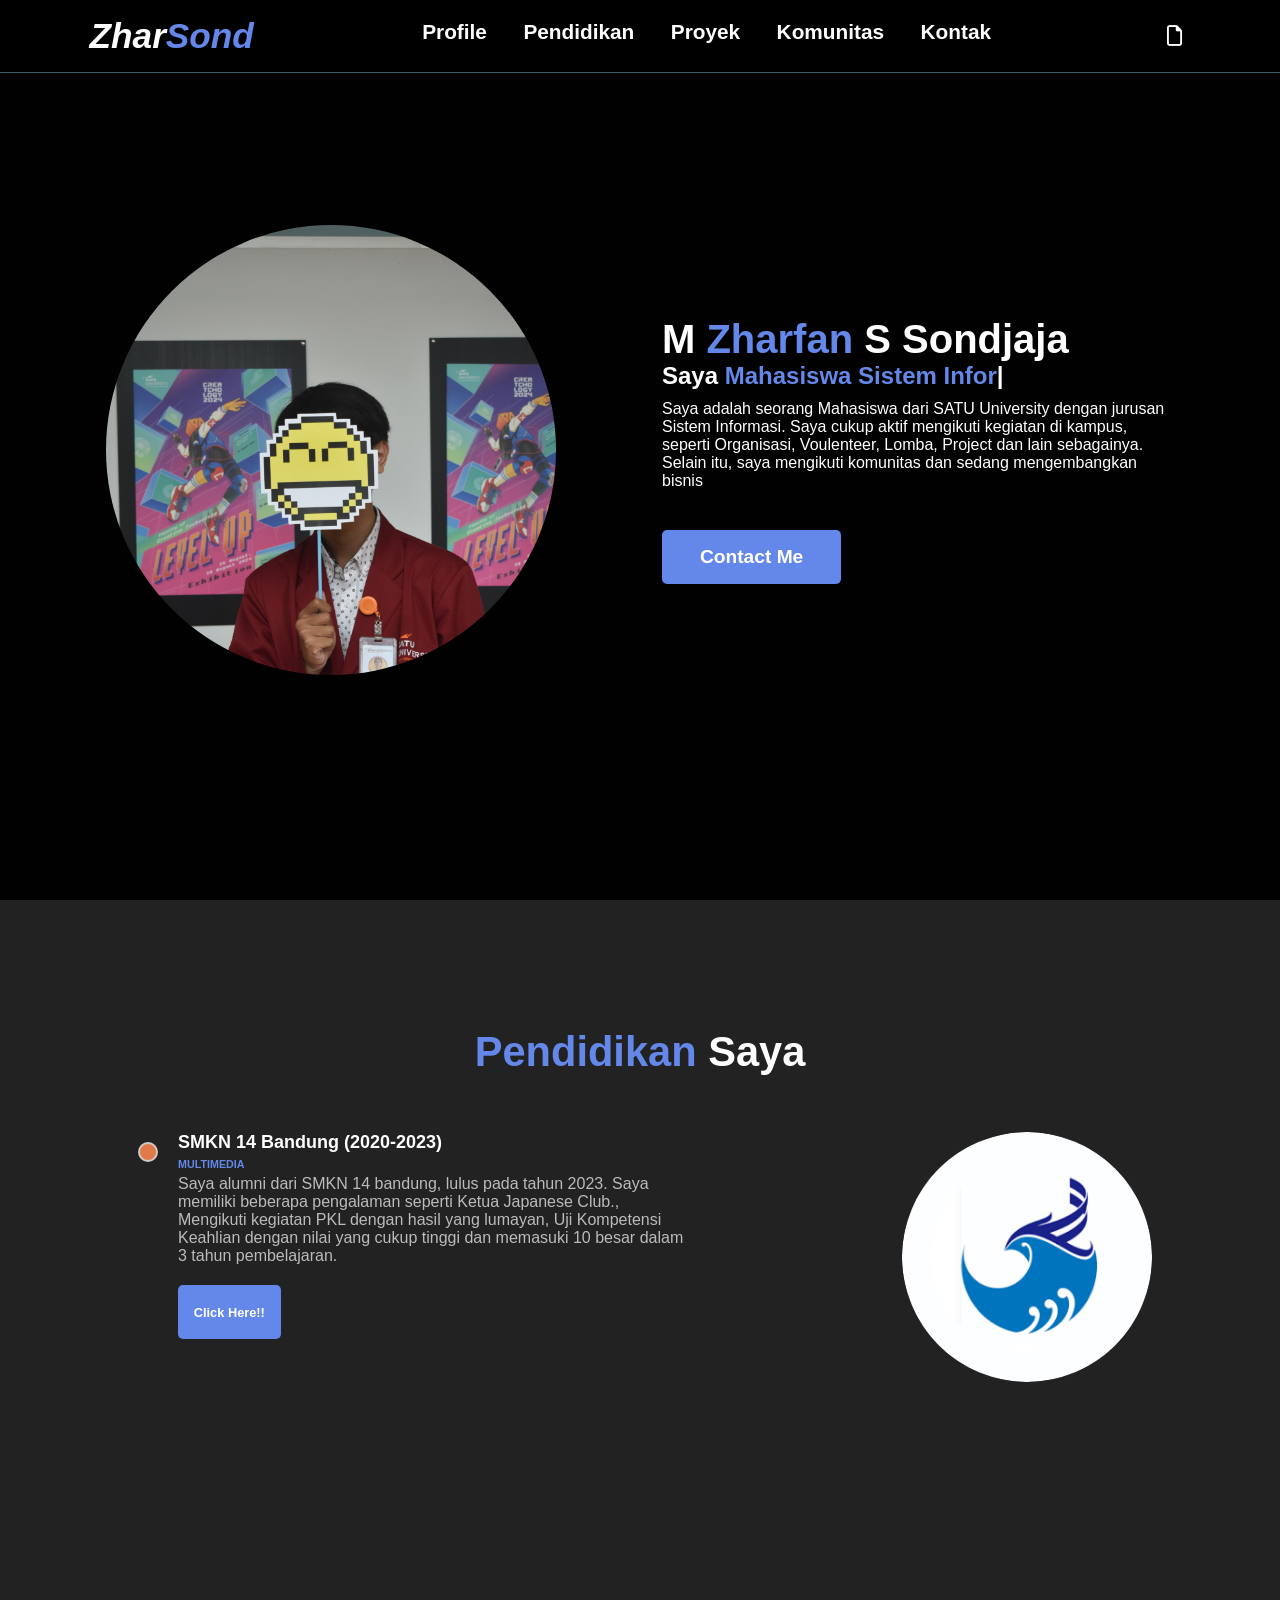
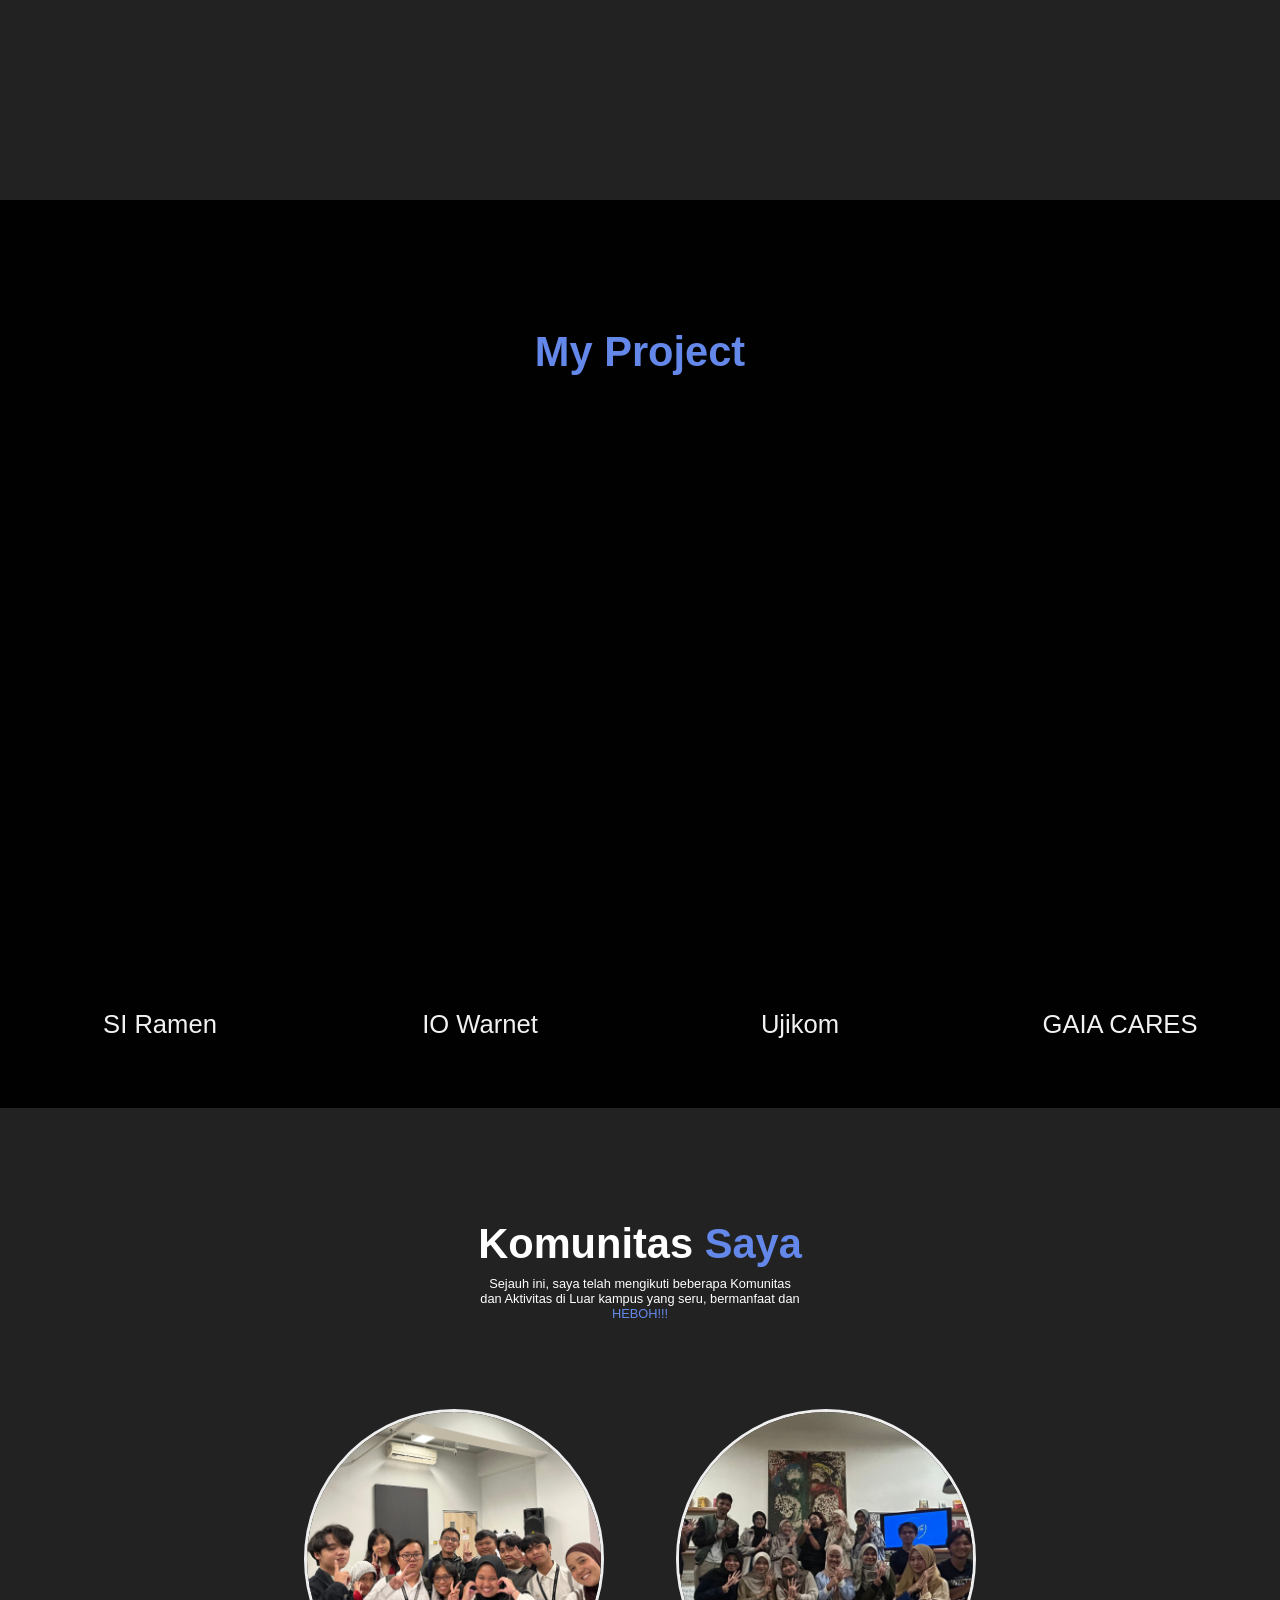
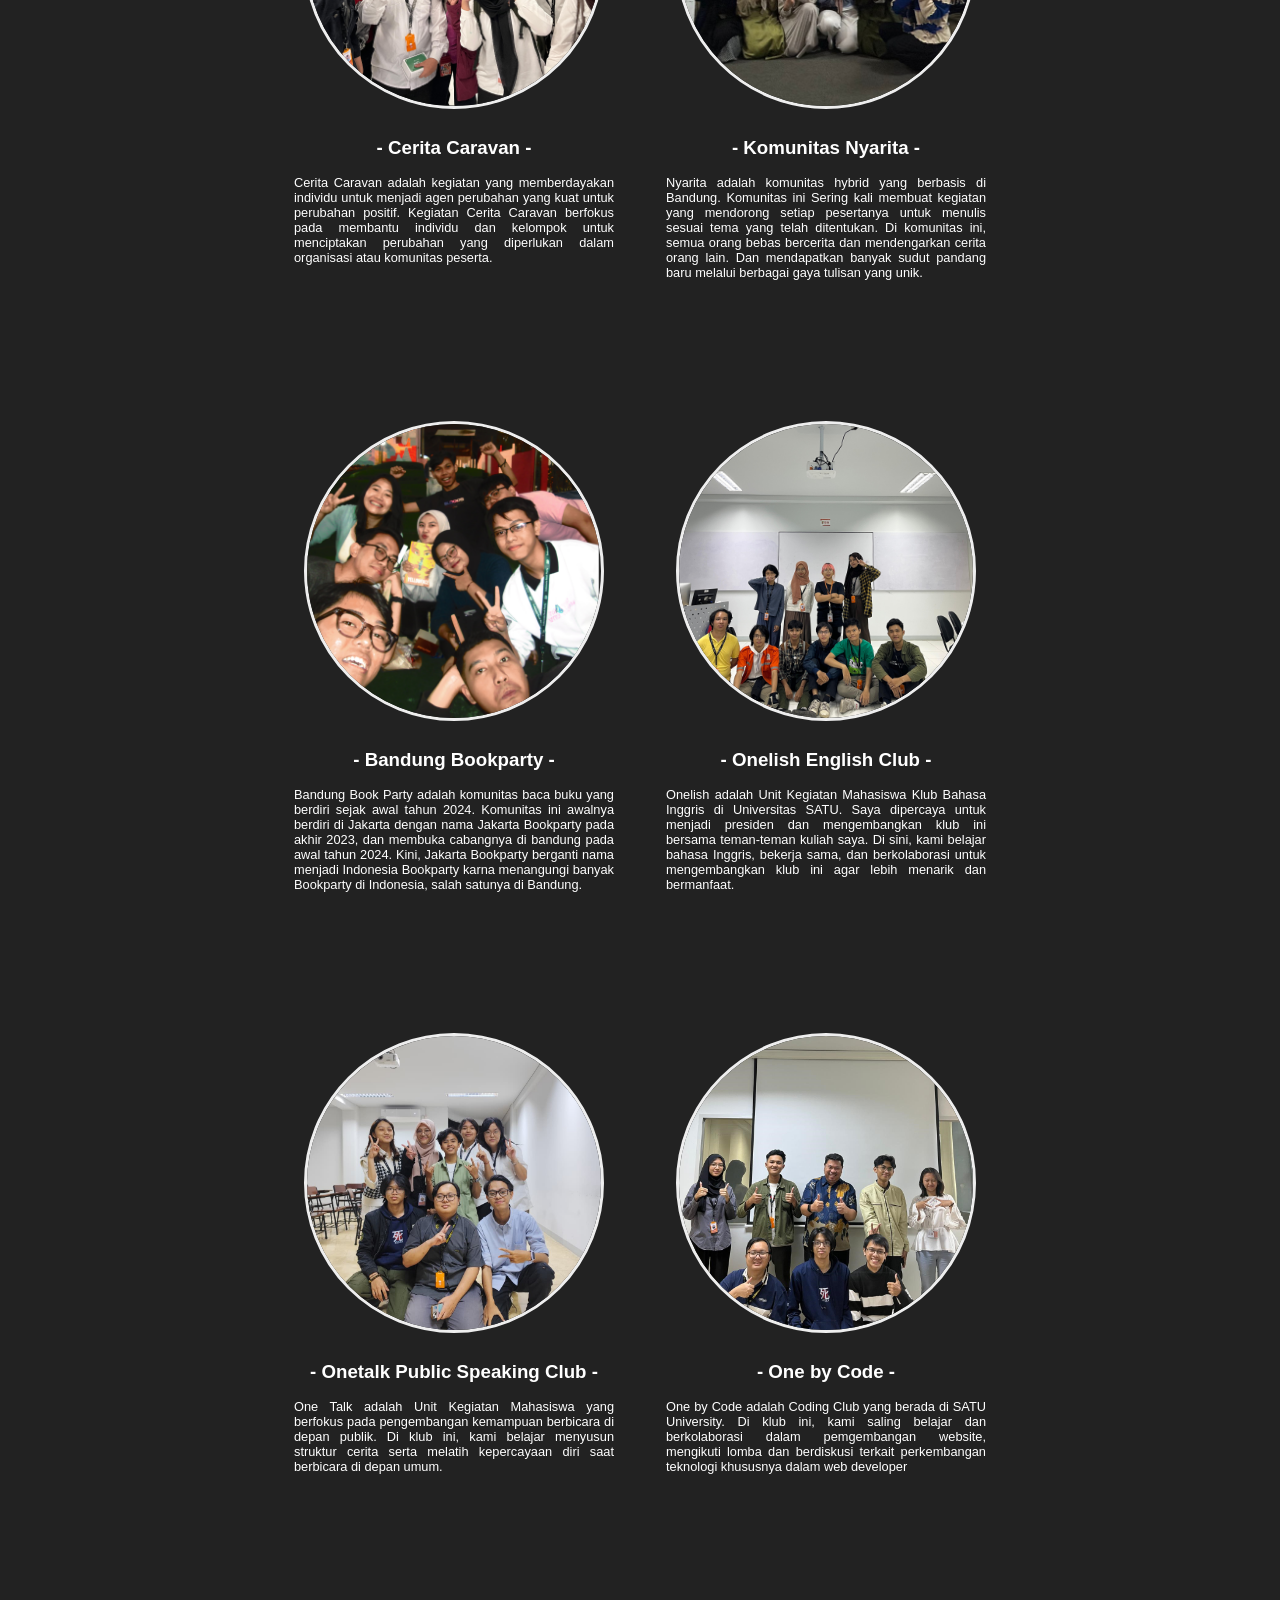
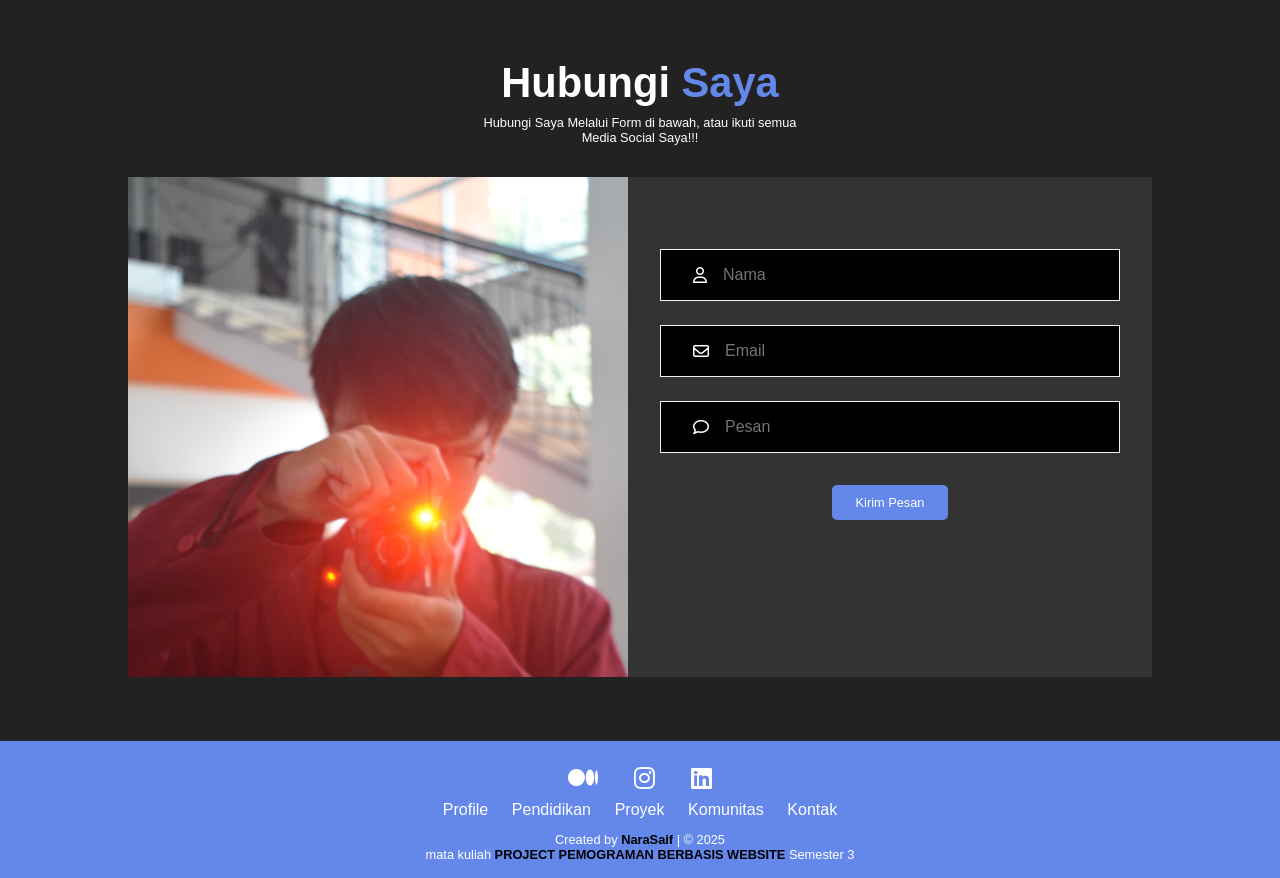
<file: index.html>
<!DOCTYPE html>

<html lang="en">
  <head>
    <meta charset="UTF-8" />
    <meta name="viewport" content="width=device-width, initial-scale=1.0" />
    <title>ZharSond Port</title>

    <!--Fonts Inter-->
    <link rel="preconnect" href="https://fonts.googleapis.com" />
    <link rel="preconnect" href="https://fonts.gstatic.com" crossorigin />
    <link
      href="https://fonts.googleapis.com/css2?family=Inter:ital,opsz,wght@0,14..32,100..900;1,14..32,100..900&display=swap"
      rel="stylesheet"
    />
    <!--Font awesome-->
    <link
      rel="stylesheet"
      href="https://cdnjs.cloudflare.com/ajax/libs/font-awesome/6.5.1/css/all.min.css"
    />
    <!-- My Style-->
    <link rel="stylesheet" href="css/style.css" />
  </head>
  <body>
    <!--Navbar Start-->
    <nav class="navbar">
      <a href="#" class="navbar-logo">Zhar<span>Sond</span></a>

      <div class="navbar-nav">
        <a href="#home">Profile</a>
        <a href="#pendidikan">Pendidikan</a>
        <a href="#project">Proyek</a>
        <a href="#komunitas">Komunitas</a>
        <a href="#contact">Kontak</a>
      </div>

      <div class="navbar-extra">
        <a href="https://binusianorg-my.sharepoint.com/personal/muhammad_sondjaja_satu_ac_id/_layouts/15/guestaccess.aspx?share=Eeajf6t7r9dDsisjQR5PjV8BUOcz444Ue3Nc7X7VyFiqxA&e=hgchjf" 
        id="book-open" target=”_blank”><i class="fa-regular fa-file fa-lg"></i></a>
        <a href="#" id="menu"><i class="fa-solid fa-bars fa-lg"></i></a>
      </div>
    </nav>
    <!--Navbar End-->

    <!-- Hero Selection Start-->
    <section id="home" class="home">
      <div class="main-container">
        <div class="image" data-aos="zoom-out" data-aos-duration="3000">
          <img src="Asset/MySelf/sendiri (4).jpeg" alt="" />
        </div>
        <div class="content">
          <h2
            data-aos="fade-left"
            data-aos-duration="1500"
            data-aos-delay="700"
          >
            M <span>Zharfan </span>S Sondjaja
          </h2>
          <div
            class="typewriter"
            data-aos="fade-right"
            data-aos-duration="1500"
            data-aos-delay="900"
          >
            Saya <span class="typewriter-text"></span><label for="">|</label>
          </div>
          <p
            data-aos="flip-down"
            data-aos-duration="1500"
            data-aos-delay="1100"
          >
            Saya adalah seorang Mahasiswa dari SATU University dengan jurusan
            Sistem Informasi. Saya cukup aktif mengikuti kegiatan di kampus,
            seperti Organisasi, Voulenteer, Lomba, Project dan lain sebagainya.
            Selain itu, saya mengikuti komunitas dan sedang mengembangkan bisnis
          </p>
          <div
            class="btn"
            data-aos="zoom-in"
            data-aos-duration="1500"
            data-aos-delay="1800"
          >
            <a href="#contact"><button>Contact Me</button></a>
          </div>
        </div>
      </div>
    </section>
    <!-- Hero Selection End-->

    <!-- Education Section Start-->

    <section id="pendidikan" class="pendidikan">
      <h2><span>Pendidikan </span>Saya</h2>
      <div class="edu">
        <div class="timeline">
          <div class="timeline-item active" data-image="Asset/Icon/Icon14.png">
            <div class="circle active"></div>
            <div class="sekolah">
              <h3>SMKN 14 Bandung (2020-2023)</h3>
              <h6>MULTIMEDIA</h6>
              <p>
                Saya alumni dari SMKN 14 bandung, lulus pada tahun 2023. Saya
                memiliki beberapa pengalaman seperti Ketua Japanese Club.,
                Mengikuti kegiatan PKL dengan hasil yang lumayan, Uji Kompetensi
                Keahlian dengan nilai yang cukup tinggi dan memasuki 10 besar
                dalam 3 tahun pembelajaran.
              </p>
              <a href="https://smkn14bandung.sch.id" target=”_blank”><button>Click Here!!</button></a>
            </div>
          </div>
          <div class="timeline-item" data-image="Asset/Icon/IconSATU.png"></a>
            <div class="circle active"></div>
            <div class="sekolah">
              <h3>SATU Univeristy (2023-2027)</h3>
              <h6>SISTEM INFORMASI</h6>
              <p>
                Saat ini saya sedang menempuh pendidikan di SATU University.
                Sebuah perguruan tinggi yang baru didirikan pada tahun 2023.
                Saya menjadi angkatan pertama dan memilih jurusan Sistem
                Informasi. Dalam 1 setengah tahun saya menempuh pendidikan
                disini, banyak sekali project yang telah saya kerjakan seperti
                SI Ramen, IO Warnet dan lain sebagainya.
              </p>
              <a href="https://satu.ac.id" target=”_blank”><button>Click Here!!</button></a>
            </div>
          </div>
        </div>
        <div class="image-display">
          <img
            src="Asset/Icon/Icon14.png"
            alt="Gambar Sekolah"
            id="education-image"
          />
        </div>
      </div>
    </section>
    <!-- Education Section End-->

    <!--Project Selection Start-->
    <selection id="project" class="project">
      <div class="flex-container">
        <div class="flex-slide home">
          <div class="flex-title flex-title-home">SI Ramen</div>
          <div class="flex-about flex-about-home">
            <img src="Asset/Icon/Logo SIRamen.png" alt="SIRamen" />
            <p>
              SI Ramen merupakan Project semester 2 yang melibatkan 4 anggota
              Team. Dalam project ini terbagi menjadi 4 divisi, FrontStaff,
              Kitchen, Kasir dan saya memegang bagian Website & Mobile App.
            </p>
            <p>
              Dalam Website dan Mobile App ini, pengguna dapat melakukan
              reservasi ruangan atau kursi yang ada di restoran SI Ramen. Tanpa
              harus mengantri panjang, menunggu meja kosong.
            </p>
            <a href="https://www.figma.com/proto/Ums7ta8MkkMascBDSTN6zz/Website-SI-Ramen?node-id=1-674&p=f&t=MEP1tQ5YEC4aGCnh-0&scaling=scale-down&content-scaling=fixed&page-id=0%3A1&starting-point-node-id=1%3A13"
            target=”_blank”><button>Try Me!</button></a>
          </div>
        </div>
        <div class="flex-slide warnet">
          <div class="flex-title">IO Warnet</div>
          <div class="flex-about">
            <img src="Asset/Icon/Logo IOWarnet.png" alt="IO Warnet" />
            <p>
              IO warnet merupakan Project semester 2 yang melibatkan 3 orang
              dengan jurusan yang berbeda. Dalam project kolaborasi ini, kami
              membangun MobileApp Reservasi untuk UMKM Warnet. Disini, pengguna
              dapat melakukan reservasi Kursi warnet melalui Mobile App
            </p>
            <a href="https://www.figma.com/proto/F0fvhnodiafh8HNFH0rN8K/IO-NET?node-id=529-4&t=YmyINNiV6UY4f5if-0&scaling=scale-down&content-scaling=fixed&page-id=0%3A286"
            target=”_blank”><button>Try Me!</button></a>
          </div>
        </div>
        <div class="flex-slide ukk">
          <div class="flex-title">Ujikom</div>
          <div class="flex-about">
            <img src="Asset/Icon/Logo UKK.png" alt="UKK" />
            <p>
              Uji Kompetensi Keahlian merupakan salah satu syarat kelulusan
              untuk seluruh Siswa/i SMKN 14 Bandung. Saya melakukan branding
              untuk product makanan Aoka, mulai dari Photoshot, Membuat Flyer
              sampai iklan Product.
            </p>
            <p>
              Kemudian saya membuat laporan presentasi berupa PPT yang di
              presentasikan kepada guru penguji dari industri yaitu PT. Chlorine
              Indonesia. Saya mendapatkan Nilai yang Sangat Baik dalam Project
              ini.
            </p>
          </div>
        </div>
        <div class="flex-slide gaiacares">
          <div class="flex-title">GAIA CARES</div>
          <div class="flex-about">
            <img src="Asset/Icon/Logo GaiaCares.png" alt="GAIA CARES" />
            <p>
              Saya dan Humble Bubble Team berhasil merain Juara 1 dalam StartUp
              Competition yang di adakan oleh Digcofest (Digital Competition
              Festifal) Go Internasional. Dalam Start-Up Competition ini kami
              mendevelop sebuah aplikasi Bernama GAIA CARES
            </p>
            <p>
              Pada semester 3, saya mengikuti Lomba StartUp bersama Humble
              Bubble Team. Team kami berisikan 3 orang yakni saya, Vidi dan
              Frans. Kami berkolaborasi antar pulau untuk mengikuti lomba
              Internasional ini. Kami berhasil lolos dalam 3 tahap, Preliminary,
              Paper, Prototype dan kami akhirnya Lolos untuk mengikuti babak
              PitchDeck.
            </p>
            <a href="https://www.figma.com/proto/uRvo0bcXPb4e3Z9gohF35H/Prototype-GAIA-CARES?node-id=526-5163&node-type=canvas&t=786ijlbHHtffBGoV-1&scaling=scale-down&content-scaling=fixed&page-id=475%3A200&starting-point-node-id=526%3A5163" target=”_blank”><button>Try Me!</button></a>
          </div>
        </div>
      </div>
      <h2>My <span>Project</span></h2>
    </selection>
    <!--Project Section End-->

    <!--Menu Section Start-->
    <section id="komunitas" class="komunitas">
      <h2>Komunitas<span> Saya</span></h2>
      <p>
        Sejauh ini, saya telah mengikuti beberapa Komunitas dan Aktivitas di
        Luar kampus yang seru, bermanfaat dan <span>HEBOH!!!</span>
      </p>

      <div class="row">
        <div class="komun">
          <img
            src="Asset/Komunitas/Cerita Caravan (1).png"
            alt="Cerita"
            class="gambar-komun"
          />
          <h3 class="judul-komun">- Cerita Caravan -</h3>
          <p class="desk-komun">
            Cerita Caravan adalah kegiatan yang memberdayakan individu untuk menjadi agen perubahan yang kuat untuk perubahan positif. Kegiatan Cerita Caravan berfokus pada membantu individu dan kelompok untuk menciptakan perubahan yang diperlukan dalam organisasi atau komunitas peserta. 
          </p>
        </div>
        <div class="komun">
          <img
            src="Asset/Komunitas/Nyarita (3).png"
            alt="Nyarita"
            class="gambar-komun"
          />
          <h3 class="judul-komun">- Komunitas Nyarita -</h3>
          <p class="desk-komun">
            Nyarita adalah komunitas hybrid yang berbasis di Bandung. Komunitas ini
            Sering kali membuat kegiatan yang mendorong setiap pesertanya untuk menulis
            sesuai tema yang telah ditentukan. Di komunitas ini, semua orang bebas bercerita dan mendengarkan 
            cerita orang lain. Dan mendapatkan banyak sudut pandang baru melalui berbagai gaya tulisan yang unik.
          </p>
        </div>
        <div class="komun">
          <img
            src="Asset/Komunitas/Bookparty (1).png"
            alt="BBP"
            class="gambar-komun"
          />
          <h3 class="judul-komun">- Bandung Bookparty -</h3>
          <p class="desk-komun">
            Bandung Book Party adalah komunitas baca buku yang berdiri sejak awal tahun 2024. Komunitas ini awalnya berdiri di Jakarta dengan nama Jakarta Bookparty pada akhir 2023, dan membuka cabangnya di bandung pada awal tahun 2024. Kini, Jakarta Bookparty berganti nama menjadi Indonesia Bookparty karna menangungi banyak Bookparty di Indonesia, salah satunya di Bandung.
          </p>
        </div>
        <div class="komun">
          <img
            src="Asset/Komunitas/onelish.jpg"
            alt="onelish"
            class="gambar-komun"
          />
          <h3 class="judul-komun">- Onelish English Club -</h3>
          <p class="desk-komun">
            Onelish adalah Unit Kegiatan Mahasiswa Klub Bahasa Inggris di Universitas SATU. Saya dipercaya untuk menjadi presiden dan mengembangkan klub ini bersama teman-teman kuliah saya. Di sini, kami belajar bahasa Inggris, bekerja sama, dan berkolaborasi untuk mengembangkan klub ini agar lebih menarik dan bermanfaat.
          </p>
        </div>
        <div class="komun">
          <img
            src="Asset/Komunitas/onetalk.jpeg"
            alt="One Talk"
            class="gambar-komun"
          />
          <h3 class="judul-komun">- Onetalk Public Speaking Club -</h3>
          <p class="desk-komun">
            One Talk adalah Unit Kegiatan Mahasiswa yang berfokus pada pengembangan kemampuan berbicara di depan publik. Di klub ini, kami belajar menyusun struktur cerita serta melatih kepercayaan diri saat berbicara di depan umum.
          </p>
        </div>
        <div class="komun">
          <img
            src="Asset/Komunitas/one by code.jpeg"
            alt="One by Code"
            class="gambar-komun"
          />
          <h3 class="judul-komun">- One by Code -</h3>
          <p class="desk-komun">
            One by Code adalah Coding Club yang berada di SATU University. Di klub ini, kami saling belajar dan berkolaborasi dalam pemgembangan website, mengikuti lomba dan berdiskusi terkait perkembangan teknologi khususnya dalam web developer
          </p>
        </div>
      </div>
    </section>

    <!--Menu Section End-->
    <!-- Contact Section Start -->
    <div class="contact" id="contact">
      <h2>Hubungi <span>Saya</span></h2>
      <p>
        Hubungi Saya Melalui Form di bawah, atau ikuti semua Media Social Saya!!!
      </p>

      <div class="row">
        <div class="gambar-contact">
          <div class="image" data-aos="zoom-out" data-aos-duration="3000">
            <img src="Asset/MySelf/sendiri (6).jpeg" alt="" />
          </div>
        </div>
        <form action="" class="form">
          <div class="input-group">
            <i class="fa-regular fa-user"></i>
            <input type="text" placeholder="Nama" />
          </div>
          <div class="input-group">
            <i class="fa-regular fa-envelope"></i>
            <input type="text" placeholder="Email" />
          </div>
          <div class="input-group">
            <i class="fa-regular fa-comment"></i>
            <input type="text" placeholder="Pesan" />
          </div>

          <button type="submit" class="btn">Kirim Pesan</button>
        </form>
      </div>
    </div>
    <!-- Contact Section End -->
    <!-- Footer Selection Start -->
    <footer>
      <div class="socials">
        <a
          href="https://narasaif.medium.com/ "
          data-aos="fade-up"
          data-aos-duration="1500"
          data-aos-delay="1300"
          target=”_blank”
          ><i class="fa-brands fa-medium fa-xl"></i
        ></a>
        <a
          href="https://www.instagram.com/zharsond/"
          data-aos="fade-up"
          data-aos-duration="1500"
          data-aos-delay="1400"
          target=”_blank”
          ><i class="fa-brands fa-instagram fa-xl"></i
        ></a>
        <a
          href="https://www.linkedin.com/in/muhammad-zharfan-saifullah-sondjaja-0736a82b9?utm_source=share&utm_campaign=share_via&utm_content=profile&utm_medium=android_app "
          data-aos="fade-up"
          data-aos-duration="1500"
          data-aos-delay="1500"
          target=”_blank”
          ><i class="fa-brands fa-linkedin fa-xl"></i
        ></a>
      </div>

      <div class="links">
        <a href="#home">Profile</a>
        <a href="#pendidikan">Pendidikan</a>
        <a href="#project">Proyek</a>
        <a href="#komunitas">Komunitas</a>
        <a href="#contact">Kontak</a>
      </div>

      <div class="credit">
        <p>Created by <a href="">NaraSaif</a> | &copy; 2025</p>
        <p>mata kuliah<a> PROJECT PEMOGRAMAN BERBASIS WEBSITE</a> Semester 3</p>
      </div>
    </footer>
    <!-- Footer Selection End -->

    <!-- My Javascript-->
    <script src="https://cdnjs.cloudflare.com/ajax/libs/jquery/3.1.1/jquery.min.js"></script>
    <script src="https://s3-us-west-2.amazonaws.com/s.cdpn.io/769286/jquery.waitforimages.min.js"></script>
    <script src="js/script.js"></script>
  </body>
</html>
</file>
<file: css/style.css>
:root {
  --primary: #6488ea;
  --bg: #010101;
}

* {
  margin: 0;
  padding: 0;
  box-sizing: border-box;
  outline: none;
  border: none;
  text-decoration: none;
}

html {
  scroll-behavior: smooth;
}

body {
  font-family: "Poppins", sans-serif;
  background-color: var(--bg);
  color: #fff;
  min-height: 2000px;
}

/* Navbar */
.navbar {
  display: flex;
  justify-content: space-between;
  align-items: center;
  padding: 1rem 7%;
  background-color: rgba(1, 1, 1, 0.8);
  border-bottom: 1px solid #355f69;
  position: fixed;
  top: 0;
  left: 0;
  right: 0;
  z-index: 9999;
}

.navbar .navbar-logo {
  font-size: 2.2rem;
  font-weight: 700;
  color: #fff;
  font-style: italic;
}

.navbar .navbar-logo span {
  color: var(--primary);
}

.navbar .navbar-nav a {
  color: #fff;
  display: inline-block;
  font-size: 1.3rem;
  margin: 0 1rem;
  font-weight: 700;
}

.navbar .navbar-nav a:hover {
  color: var(--primary);
}

.navbar .navbar-nav a::after {
  content: "";
  display: block;
  padding-bottom: 0.5rem;
  border-bottom: 0.1rem solid var(--primary);
  transform: scaleX(0);
}

.navbar .navbar-nav a:hover::after {
  transform: scaleX(0.5);
  transition: 0.2s linear;
}

.navbar .navbar-extra a {
  color: #fff;
  margin: 0 0.5rem;
}

.navbar .navbar-extra a:hover {
  color: var(--primary);
}

#menu {
  display: none;
}

/*Hero Section*/
section {
  width: 100%;
  height: 100vh;
}
.main-container {
  width: 100%;
  height: 100%;
  display: flex;
  justify-content: space-evenly;
  align-items: center;
  background-color: var(--bg);
}
.main-container .image {
  width: 450px;
  height: 450px;
  border-radius: 100%;
  overflow: hidden;
  background-color: 0 0 50px #6488ea;
}
.main-container .image img {
  width: 100%;
}
.main-container .image:hover {
  animation: animate 1.5s ease-in-out infinite;
}
.main-container .content {
  color: white;
  width: 40%;
  min-height: 100px;
}
.content h2 {
  font-size: clamp(1.5rem, 1.5rem + 6vw, 2.5rem);
}
.content h2 span {
  color: #6488ea;
}
.content .typewriter {
  font-size: clamp(0.7rem, 0.7rem + 3vw, 1.5rem);
  font-weight: 600;
}
.content .typewriter-text {
  color: #6488ea;
}
.content p {
  font-size: clamp(0.4rem, 0.2rem + 9vw, 1rem);
  margin: 10px 0;
}
.content button {
  width: 35%;
  height: 6vh;
  margin-top: 30px;
  background-color: #6488ea;
  color: white;
  border: none;
  outline: none;
  font-size: 120%;
  font-weight: 700;
  border-radius: 5px;
  transition: 0.2s linear;
}

.contact a {
  color: white;
}
.content button:hover {
  scale: 1.1;
  color: #6488ea;
  border: 2px solid #6488ea;
  background-color: transparent;
  font-weight: 700;
  box-shadow: 0 0 40px #6488ea;
}
/*Education Selection*/

.pendidikan {
  padding: 0;
  display: flex;
  background-color: #222;
  flex-direction: column;
}
.pendidikan button {
  width: 20%;
  height: 6vh;
  margin-top: 15px;
  background-color: #6488ea;
  color: white;
  border: none;
  outline: none;
  font-size: 80%;
  font-weight: 700;
  border-radius: 5px;
  transition: 0.2s linear;
}
.pendidikan button:hover {
  scale: 1.1;
  color: #6488ea;
  border: 2px solid #6488ea;
  background-color: transparent;
  font-weight: 700;
  box-shadow: 0 0 40px #6488ea;
}
.pendidikan .edu {
  padding: 3rem 8rem;
}
.pendidikan h2 {
  text-align: center;
  font-size: 2.6rem;
  margin-top: 8rem;
  margin-bottom: 0.5rem;
}

.pendidikan h6 {
  color: var(--primary);
}

.pendidikan h2 span {
  color: var(--primary);
}

.timeline {
  position: relative;
  width: 55%;
}

.timeline::before {
  content: " ";
  position: absolute;
  left: 20px;
  top: 60px;
  width: 2px;
  height: calc(95% - 60px);
  background-color: #ccc;
}

.timeline-item {
  opacity: 0;
  display: flex;
  align-items: center;
  position: absolute;
  margin-bottom: 40px;
  padding-left: 50px;
  cursor: pointer;
  left: -100%;
  flex-wrap: wrap;
}

.timeline-item.active {
  left: 0;
  opacity: 100;
}

.timeline-item .circle {
  position: absolute;
  left: 10px;
  top: 10px;
  width: 20px;
  height: 20px;
  background-color: #fff;
  border: 2px solid #ccc;
  border-radius: 50%;
  transition: backround-color 0.3s ease, border-color 0.3s ease;
}

.timeline-item.active .circle {
  background-color: #e07b49;
  transform: scale(1.05s);
}

.timeline-item .content {
  margin-left: 20px;
}

.timeline-item h3 {
  margin: 0 0 5px;
  font-size: 18px;
  font-weight: bold;
}

.timeline p {
  margin: 5px 0;
  color: #bbb;
}
.image-display img {
  width: 250px;
  height: 250px;
  object-fit: cover;
  border-radius: 50%;
}

.image-display {
  display: flex;
  justify-content: flex-end;
}

.hidden {
  opacity: 0;
  transition: opacity 0.3s ease-in-out;
}

/*Project*/

.project h2 {
  padding: 8rem;
  text-align: center;
  font-size: 2rem;
  margin-bottom: 3rem;
  width: 100%;
  height: 100vh;
  z-index: 999;
}
.flex-container {
  position: absolute;
  height: 100vh;
  width: 100%;
  display: flex;
  /* Safari */
  display: flex;
}

.project button {
  width: 35%;
  height: 4vh;
  margin-top: 5px;
  background-color: #6488ea;
  color: white;
  border: none;
  outline: none;
  font-size: 80%;
  font-weight: 700;
  border-radius: 5px;
  transition: 0.2s linear;
}
.project button:hover {
  scale: 1.1;
  color: #6488ea;
  border: 2px solid #6488ea;
  background-color: transparent;
  font-weight: 700;
  box-shadow: 0 0 40px #6488ea;
}

.flex-title {
  color: #f1f1f1;
  position: relative;
  font-size: 2vw;
  margin: auto;
  font-weight: 500;
  text-align: center;
  bottom: -90%;
  -webkit-transition: all 500ms ease;
  -moz-transition: all 500ms ease;
  -ms-transition: all 500ms ease;
  -o-transition: all 500ms ease;
  transition: all 500ms ease;
}

.flex-about {
  opacity: 0;
  color: #f1f1f1;
  position: relative;
  width: 70%;
  font-size: 1vw;
  padding: 5%;
  top: 10%;
  border: 2px solid #f1f1f1;
  border-radius: 10px;
  line-height: 1.3;
  margin: auto;
  text-align: left;
  transform: rotate(0deg);
  -webkit-transition: all 500ms ease;
  -moz-transition: all 500ms ease;
  -ms-transition: all 500ms ease;
  -o-transition: all 500ms ease;
  transition: all 500ms ease;
  background-color: rgba(1, 1, 1, 0.4);
}

.flex-slide {
  -webkit-flex: 1;
  /* Safari 6.1+ */
  -ms-flex: 1;
  /* IE 10 */
  flex: 1;
  cursor: pointer;
  -webkit-transition: all 500ms ease;
  -moz-transition: all 500ms ease;
  -ms-transition: all 500ms ease;
  -o-transition: all 500ms ease;
  transition: all 500ms ease;
}

.flex-slide:hover {
  -webkit-flex-grow: 3;
  flex-grow: 3;
}

.home {
  height: 100vh;
  background: linear-gradient(rgba(0, 0, 0, 0.5), rgba(0, 0, 0, 0.5)),
    url(Project/ramen.jpeg);
  background-size: cover;
  background-position: center center;
  background-attachment: fixed;
}

.project .flex-container .flex-about img {
  padding-bottom: 5%;
  width: 150px;
  position: static;
}
.project .flex-container .flex-about p {
  padding-bottom: 2%;
}
.warnet {
  background: linear-gradient(rgba(0, 0, 0, 0.5), rgba(0, 0, 0, 0.5)),
    url(Project/warnet.jpg);
  background-size: cover;
  background-position: center center;
  background-attachment: fixed;
}

.gaiacares {
  background: linear-gradient(rgba(0, 0, 0, 0.5), rgba(0, 0, 0, 0.5)),
    url(Project/scan.jpg);
  background-size: cover;
  background-position: center center;
  background-attachment: fixed;
}

.ukk {
  background: linear-gradient(rgba(0, 0, 0, 0.5), rgba(0, 0, 0, 0.5)),
    url(Project/AokaMockUp.png);
  border-left: #222, 5px;
  background-size: cover;
  background-position: center center;
  background-attachment: fixed;
}

/*Komunitas*/
.komunitas {
  padding: 7rem 7% 1.4rem;
  height: fit-content;
  background-color: #222;
}
.komunitas h2,
.project h2,
.contact h2 {
  text-align: center;
  font-size: 2.6rem;
  margin-bottom: 0.5rem;
}
.project h2,
.komunitas h2 span,
p span,
.contact h2 span {
  color: var(--primary);
}

.komunitas p,
.contact p {
  text-align: center;
  max-width: 20rem;
  margin: auto;
  font-size: 0.8rem;
  font-weight: 100px;
}

.komunitas .row p {
  text-align: justify;
}

.komunitas .row {
  display: flex;
  flex-wrap: wrap; /*biar kebawah*/
  justify-content: center;
  margin-top: 3rem;
}

.komunitas .row .komun {
  text-align: center;
  margin: 40px 10px;
}

.komunitas .row .komun img {
  border-radius: 100%; /*biar bulet*/
  width: 300px;
  border: #eee solid;
}

.komunitas .row .komun .judul-komun {
  margin: 1.5rem auto 1rem;
}

.komunitas .row .komun .desk-komun {
  margin: 1rem;
  height: 150px;
}

/* Contact Section*/

.contact {
  padding: 2rem 10% 4rem;
  height: fit-content;
  background-color: #222;
}
.gambar-contact {
  display: flex;
  justify-content: space-evenly;
  align-items: center;
}
.gambar-contact .image {
  width: 500px;
  height: 500px;
  overflow: hidden;
  background-color: 0 0 50px #6488ea;
}
.gambar-contact .image img {
  width: 100%;
}
.gambar-contact .content {
  color: white;
  width: 40%;
  min-height: 100px;
}

.contact .row {
  display: flex;
  margin-top: 2rem;
  background-color: #333;
}

.contact .row .map {
  flex: 1 1 30rem;
  width: 100%;
  object-fit: contain;
}

.contact .row form {
  flex: 1 1 30rem;
  padding: 3rem 2rem;
  text-align: center;
}

.contact .row form .input-group {
  display: flex;
  align-items: center;
  margin-top: 1.5rem;
  background-color: var(--bg);
  border: 1px solid #eee;
  padding-left: 2rem;
}

.contact .row form .input-group input {
  width: 100%;
  padding: 1rem;
  font-size: 1rem;
  background: none;
  color: #fff;
}

.contact .row form .btn {
  padding: 0.6rem 1.5rem;
  margin-top: 2rem;
  background-color: #6488ea;
  color: white;
  border: none;
  outline: none;
  font-size: 0.8rem;
  font-weight: 400;
  border-radius: 5px;
  transition: 0.2s linear;
  cursor: pointer;
}

.contact .row form .btn:hover {
  scale: 1.1;
  color: #6488ea;
  border: 2px solid #6488ea;
  background-color: transparent;
  font-weight: 400;
  box-shadow: 0 0 40px #6488ea;
}
/* Footer */
footer {
  background-color: var(--primary);
  text-align: center;
  padding: 1rem 0 1rem;
}

footer .socials {
  padding: 0.8rem 0;
  font-weight: 300;
}

footer .socials a {
  color: #fff;
  margin: 1rem;
}

footer .socials a:hover,
footer .links a:hover {
  color: var(--bg);
}

footer .links {
  margin-bottom: 0.8rem;
}

footer .links a {
  color: #fff;
  padding: 0.7rem 0.6rem;
}

footer .credit {
  font-size: 0.8rem;
}

footer .credit a {
  color: var(--bg);
  font-weight: 800;
}

/*Media Queris*/
/* Extra large devices (large laptops and desktops, 1200px and up) */
@media only screen and (max-width: 1200px) {
  html {
    font-size: 80%;
  }
}

/* Medium devices (landscape tablets, 810px and up) */
@media only screen and (max-width: 810px) {
  html {
    font-size: 75%;
  }
  #menu {
    display: inline-block;
  }

  .navbar .navbar-nav {
    position: absolute;
    top: 100%;
    right: -100%;
    background-color: #fff;
    width: 25rem;
    height: 100vh;
    transition: 0.3s;
  }

  .navbar .navbar-nav.active {
    right: 0%;
  }

  .navbar .navbar-nav a {
    color: var(--bg);
    display: block;
    margin: 1.5rem;
    padding: 0.5rem;
    font-size: 1.5rem;
  }

  .navbar .navbar-nav a::after {
    transform-origin: 0 0;
  }

  .navbar .navbar-nav a:hover::after {
    transform: scaleX(0.2);
  }

  .contact .row {
    flex-wrap: wrap;
  }

  .contact .row form {
    padding-top: 0;
  }
}

/* Small devices (portrait tablets and large phones, 600px and up) */
@media only screen and (max-width: 600px) {
  html {
    font-size: 62.5%;
  }
  .gambar-contact .image {
    width: 75%;
    height: 75%;
  }
}

/* Extra small devices (phones, 600px and down) */
@media only screen and (max-width: 440px) {
  html {
    font-size: 55%;
  }

  .main-container .image {
    width: 50%;
    height: 60%;
    margin-bottom: 0px;
  }

  .main-container .content {
    width: 80%;
  }

  .main-container button {
    margin-top: 10px;
  }
}

/* General small screens (768px and down) */
@media screen and (max-width: 768px) {
  .flex-slide ul li,
  .flex-slide p {
    font-size: 2em;
  }

  .flex-slide {
    overflow: auto;
    overflow-x: hidden;
  }

  .flex-about {
    padding: 0%;
    border: 0px solid #f1f1f1;
  }

  .flex-container {
    flex-direction: column;
  }
}

/* General medium screens (768px and up) */
@media screen and (min-width: 768px) {
  .flex-title-home {
    bottom: -90%;
    animation: aboutFlexSlide 3s 1;
    animation-delay: 0s;
  }

  .home,
  .flex-about-home {
    animation: aboutFlexSlide 3s 1;
    animation-delay: 0s;
  }
}

/* Intermediate screens (884px and down) */
@media (max-width: 884px) {
  nav .logo {
    position: absolute;
    top: 16px;
    left: 15px;
    font-size: 1.5rem;
  }

  .main-container {
    display: flex;
    flex-direction: column;
  }

  .nav-container .links {
    display: none;
  }

  .main-container .content {
    width: 80%;
  }

  .social-links i {
    width: 2.5rem;
    height: 2.5rem;
    font-size: 1.5rem;
  }

  .main-container .image {
    z-index: 0;
    width: 50%;
    height: 60%;
  }
}

@keyframes aboutFlexSlide {
  0% {
    -webkit-flex-grow: 1;
    flex-grow: 1;
  }
  50% {
    -webkit-flex-grow: 3;
    flex-grow: 3;
  }
  100% {
    -webkit-flex-grow: 1;
    flex-grow: 1;
  }
}

@keyframes homeFlextitle {
  0% {
    transform: rotate(90deg);
    top: 15%;
  }
  50% {
    transform: rotate(0deg);
    top: 15%;
  }
  100% {
    transform: rotate(90deg);
    top: 15%;
  }
}
.flex-about-home {
  opacity: 0;
}

@keyframes flexAboutHome {
  0% {
    opacity: 0;
  }
  50% {
    opacity: 1;
  }
  100% {
    opacity: 0;
  }
}

@keyframes animate {
  0% {
    scale: 1;
  }
  50% {
    scale: 1.05;
  }
  100% {
    scale: 1;
  }
}
</file>
